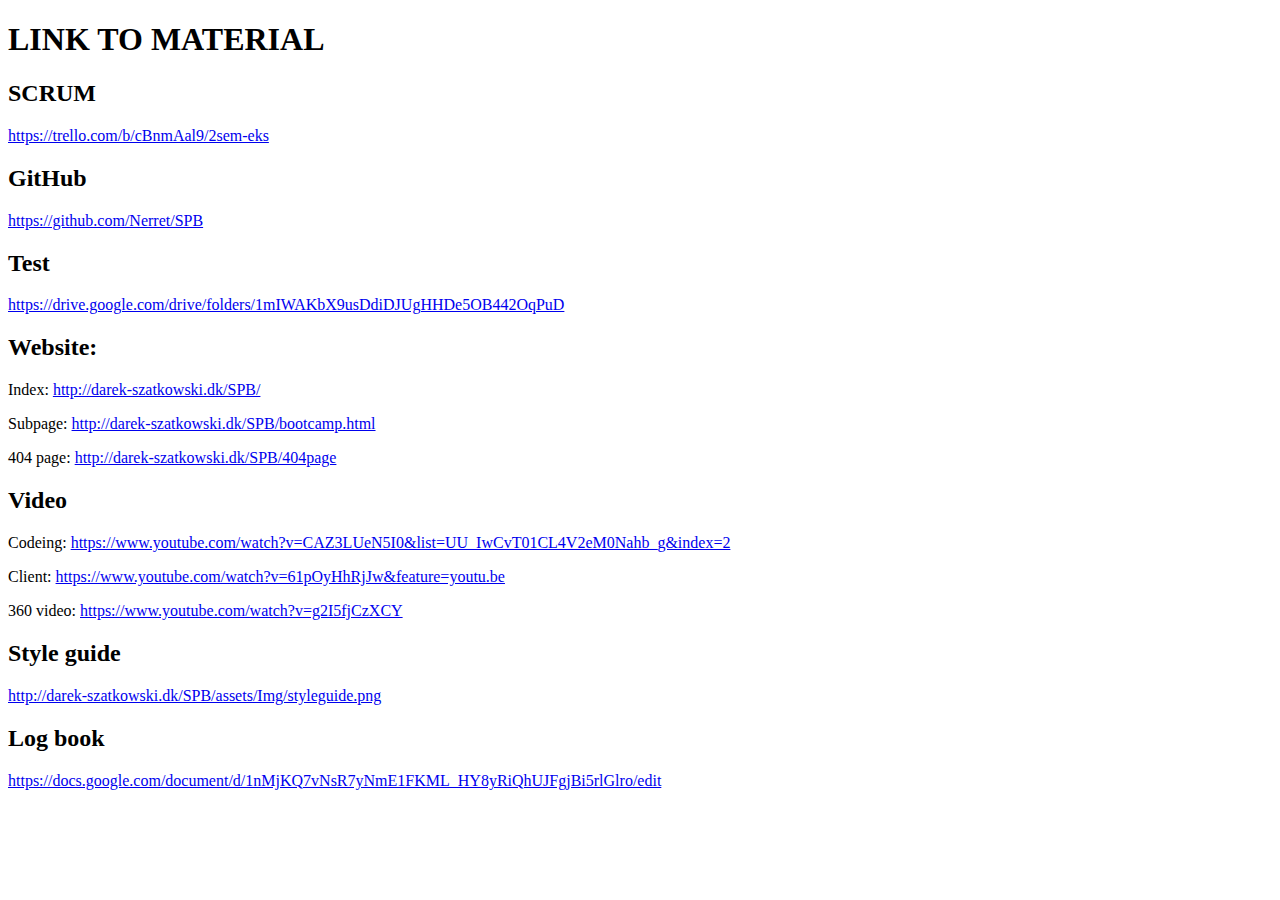
<file: SPB-links/index.html>
<!DOCTYPE HTML>
<html>
    <head>
        <meta charset="UTF-8">
        <meta name="viewport" content="width=device-width, initial-scale=1.0">
        <link href="style.css" rel="stylesheet" type="text/css"/>
        <title>SPB Links</title>
    </head>
    <body>
        <h1>LINK TO MATERIAL</h1>
        <h2>SCRUM</h2>
        <a href="https://trello.com/b/cBnmAal9/2sem-eks">https://trello.com/b/cBnmAal9/2sem-eks</a>
        
        <h2>GitHub</h2>
        <a href="https://github.com/Nerret/SPB">https://github.com/Nerret/SPB</a>
        
        <h2>Test</h2>
        <a href="https://drive.google.com/drive/folders/1mIWAKbX9usDdiDJUgHHDe5OB442OqPuD">https://drive.google.com/drive/folders/1mIWAKbX9usDdiDJUgHHDe5OB442OqPuD</a>
        
        <h2>Website:</h2>
        <p>Index:   <a href="http://darek-szatkowski.dk/SPB/">http://darek-szatkowski.dk/SPB/</a></p>
        <p>Subpage: <a href="http://darek-szatkowski.dk/SPB/bootcamp.html">http://darek-szatkowski.dk/SPB/bootcamp.html</a></p>
        <p>404 page: <a href="http://darek-szatkowski.dk/SPB/404page">http://darek-szatkowski.dk/SPB/404page</a></p>
        
        <h2>Video</h2>
        <p>Codeing:   <a href="https://www.youtube.com/watch?v=CAZ3LUeN5I0&list=UU_IwCvT01CL4V2eM0Nahb_g&index=2">https://www.youtube.com/watch?v=CAZ3LUeN5I0&list=UU_IwCvT01CL4V2eM0Nahb_g&index=2</a></p>
        <p>Client:    <a href="https://www.youtube.com/watch?v=61pOyHhRjJw&feature=youtu.be">https://www.youtube.com/watch?v=61pOyHhRjJw&feature=youtu.be</a></p>
        <p>360 video: <a href="https://www.youtube.com/watch?v=g2I5fjCzXCY">https://www.youtube.com/watch?v=g2I5fjCzXCY</a></p>
        
        <h2>Style guide</h2>
        <a href="http://darek-szatkowski.dk/SPB/assets/Img/styleguide.png">http://darek-szatkowski.dk/SPB/assets/Img/styleguide.png</a>
        
        <h2>Log book</h2>
        <a href="https://docs.google.com/document/d/1nMjKQ7vNsR7yNmE1FKML_HY8yRiQhUJFgjBi5rlGlro/edit">https://docs.google.com/document/d/1nMjKQ7vNsR7yNmE1FKML_HY8yRiQhUJFgjBi5rlGlro/edit</a>
        
    </body>
</html>
</file>
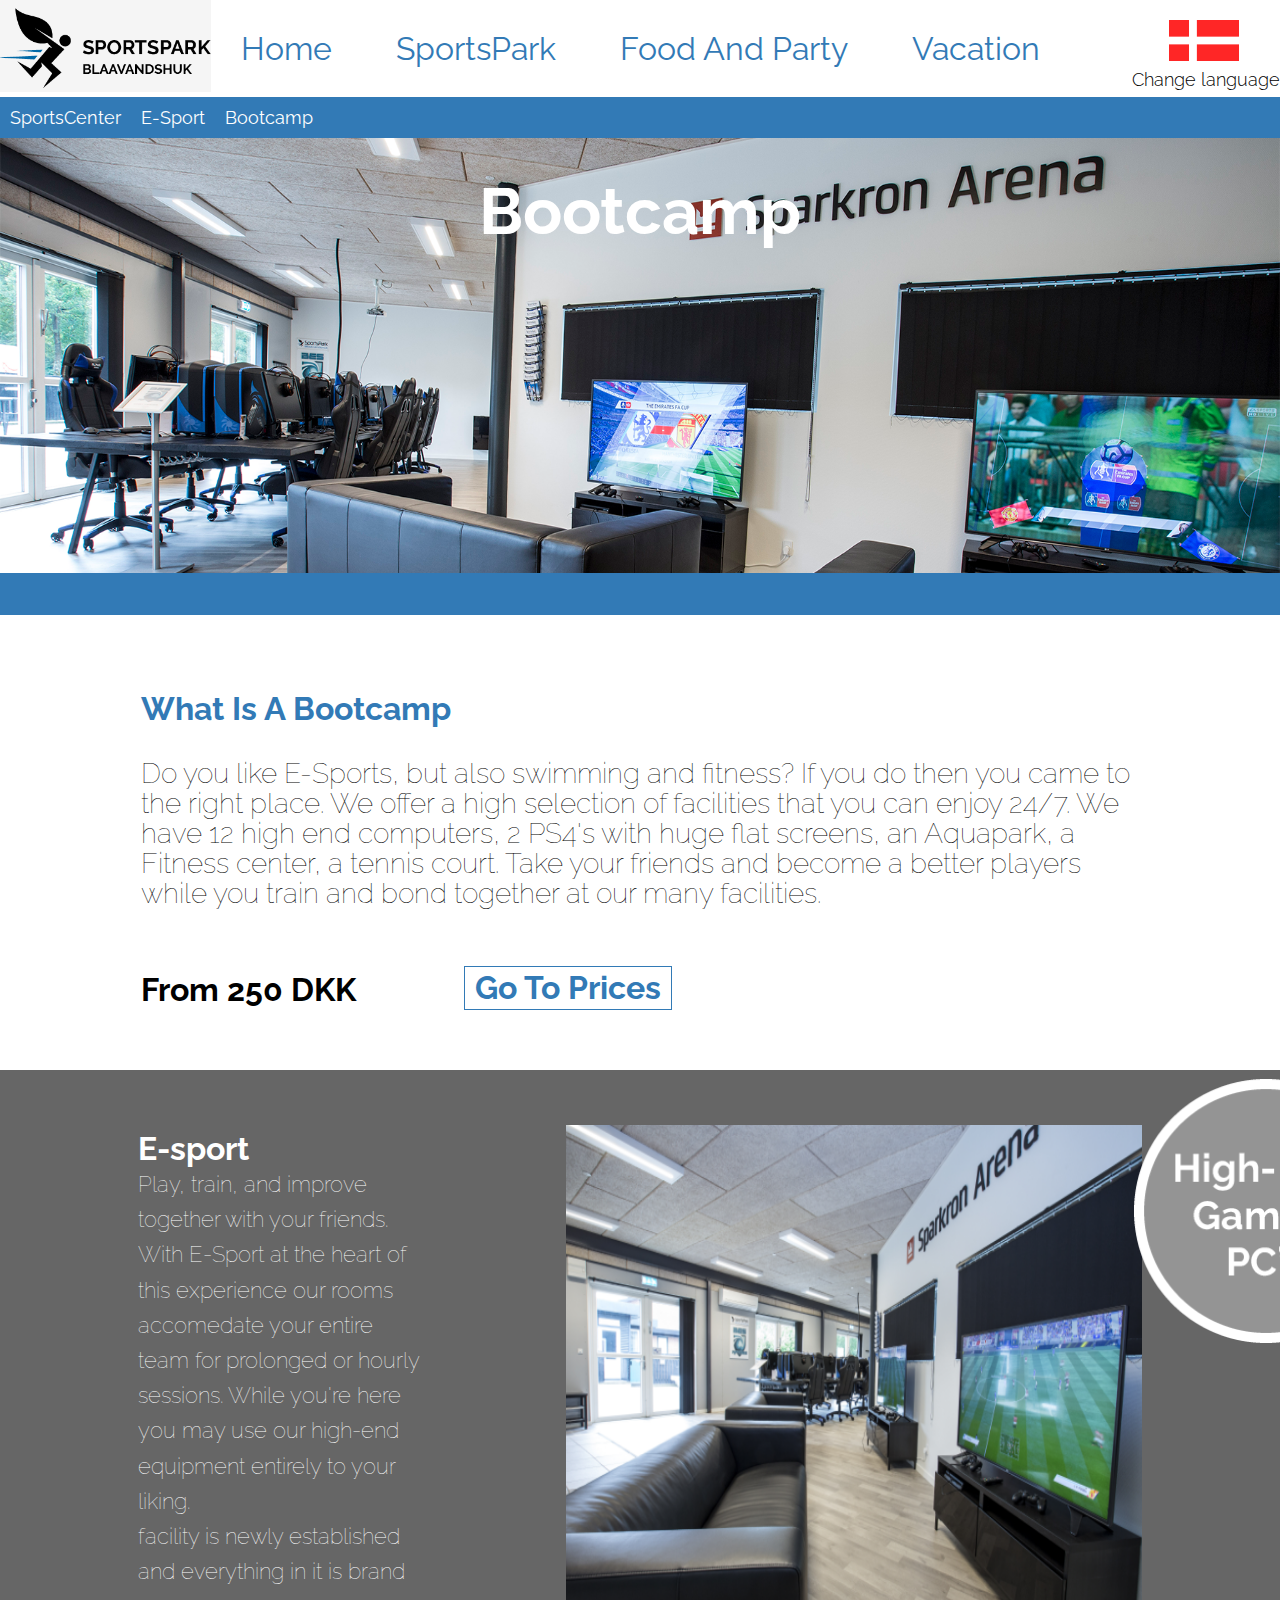
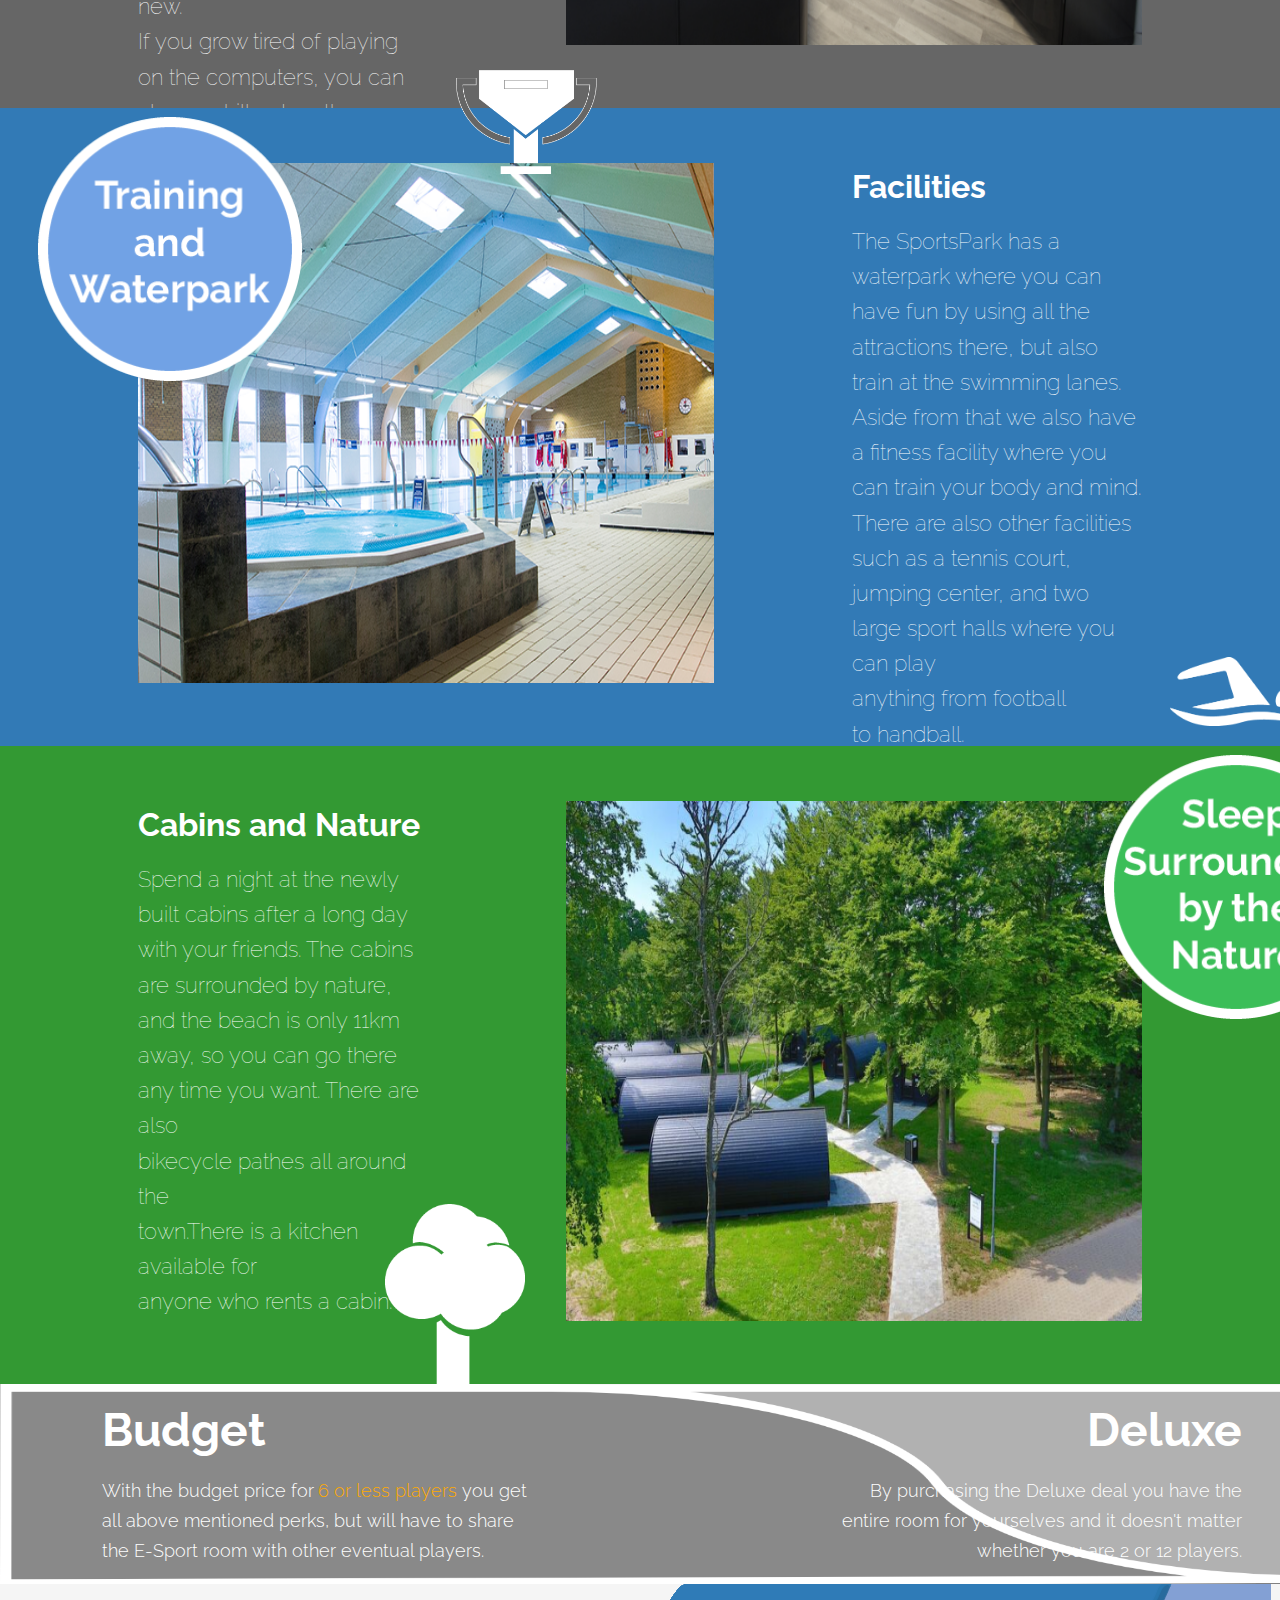
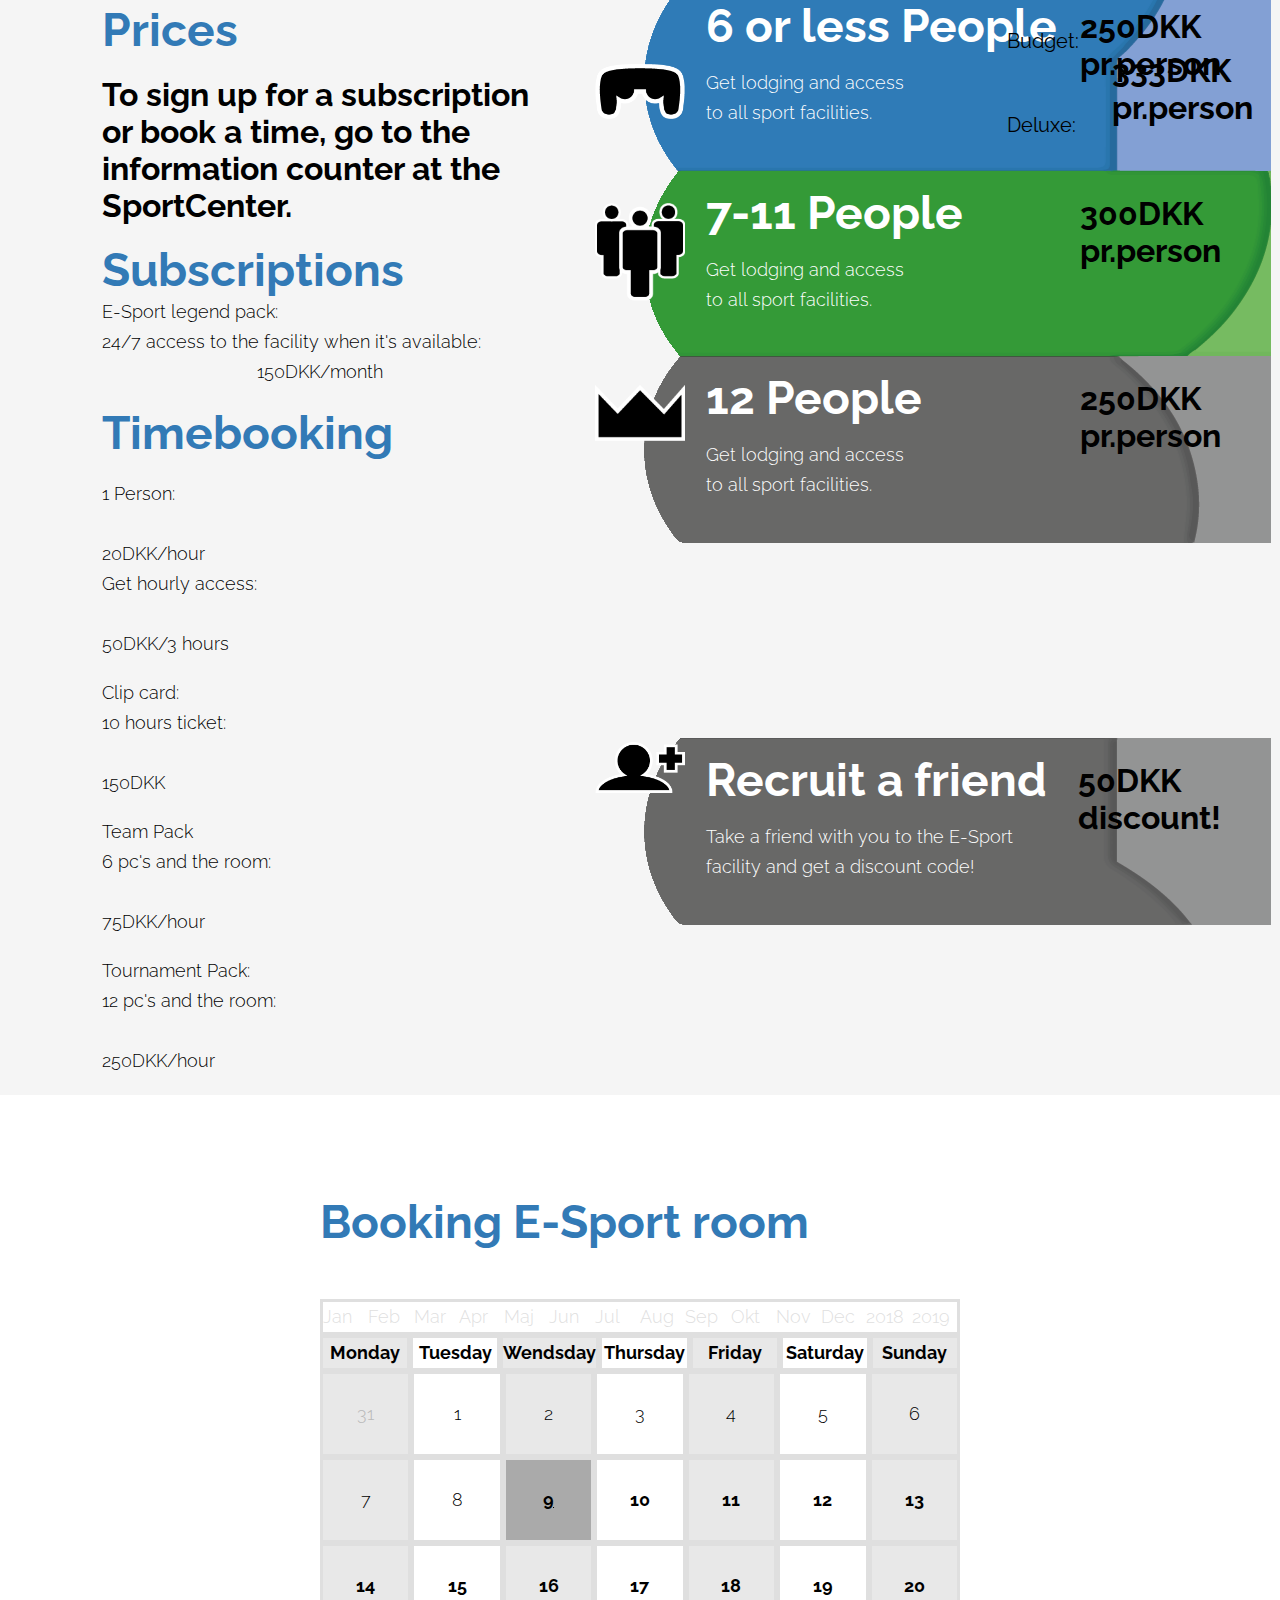
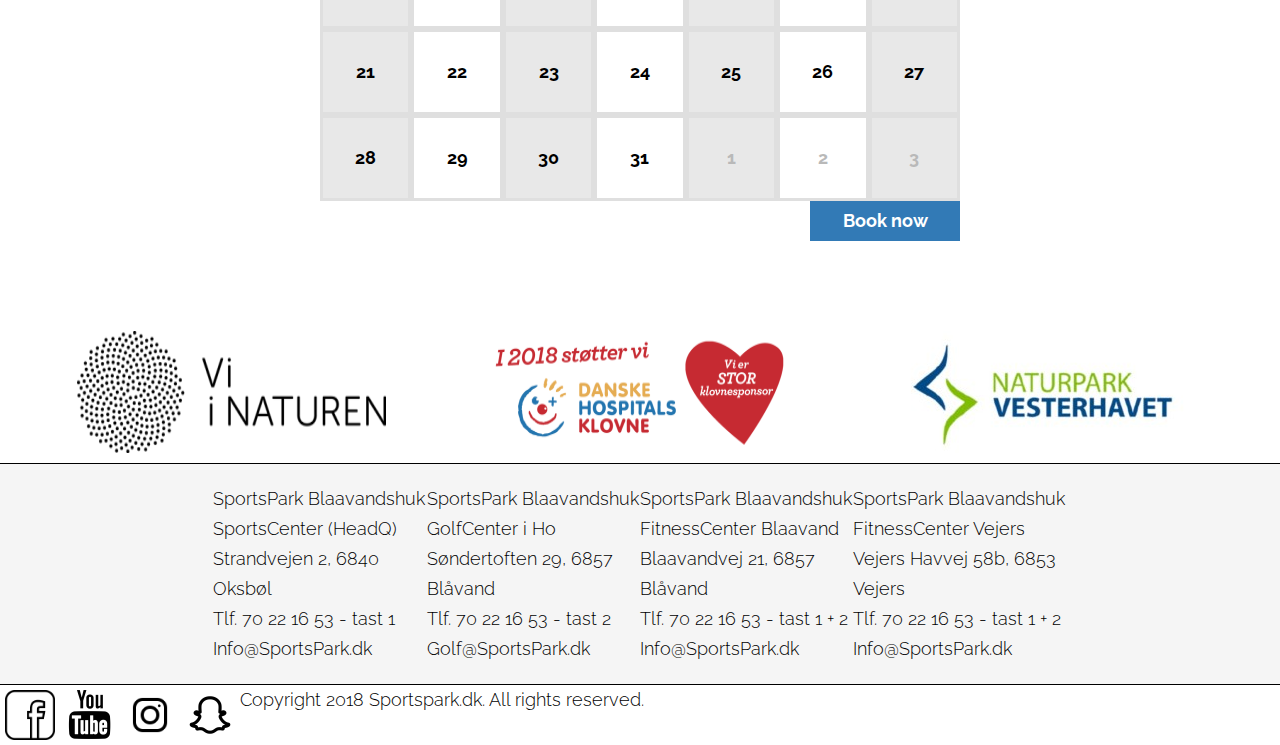
<file: bootcamp.html>
<!DOCTYPE html>
<html lang="en">
    <head>
        <meta charset="UTF-8">
        <meta name="description" content="SportsPark Blaavandshuks E-Sport facility is a place where you can play games, train and bond together with your friends. The center is equipped with brand new gear as the facility was built in the middle of 2017.">
        <meta name="viewport" content="width=device-width, initial-scale=1.0">
        <link href="assets/css/master.css" rel="stylesheet" type="text/css"/>
        <link href="assets/css/mobile.css" rel="stylesheet" type="text/css"/>
        <title>E-Sport Center Bootcamp</title>
        <link rel="icon" type="image/png" sizes="16x16" href="assets/Img/favicon.ico">
    </head>
    <body>
      <div class="latefixerdiv"></div>
      <header>
          <nav>
              <ul class="navUl">
                  <li class="navLi" id="navLogo"><img src="assets/Img/LOGO/sportspark-blaavandshuk-logo_1.png" alt="SportsPark Blaavandshuk logo"></li>
                  <li class="navLi"><a>Home</a></li>
                  <li class="dropdown navLi">
                      <a>SportsPark</a>
                      <div class="dropdown-content">
                         <a href="#">Water Park</a>
                         <a href="#">Fitness center</a>
                         <a href="#">Sports Hall</a>
                         <a href="http://darek-szatkowski.dk/SPBclone/index.html">E-Sport</a>
                      </div>
                  </li>

                  <li class="navLi"><a>Food And Party</a></li>
                  <li class="navLi"><a>Vacation</a></li>
                  <li class="navLi" id="navLanguage"><img src="assets/Img/sportspark-blaavandshuk-dansk-flag.png" alt="SportsPark blaavandshuk på dansk"><p>Change language</p></li>
              </ul>
              <div id="navburgercon">
              <img id="navburger" onclick="burgermenu()" src="assets/Img/burger.png" alt="burger icon"/>
            </div>
              <a href="index.html"><img id="mobilenavlogo" src="assets/Img/LOGO/sportspark-blaavandshuk-logo_1.png"/></a>
          </nav>
          <ul id="breadcrumbs" class="darkbluebg">
              <li class="breadcrumbLi"><a>SportsCenter</a></li>
              <li class="breadcrumbLi"><a href= "http://darek-szatkowski.dk/SPBclone/index.html">E-Sport</a></li>
              <li class="breadcrumbLi"><a>Bootcamp</a></li>
          </ul>
      </header>
      <div id="burgermenu">
        <div id="burgercon">
            <div id="burgerlist">
              <ul>
                <li><a href="#">Home</a></li>
                <li><a href="#">Sports Center</a></li>
                <li><a href="#">Food & Party</a></li>
                <li><a href="#">Vacation</a></li>
              </ul>
              <img src="assets/Img/sportspark-blaavandshuk-dansk-flag.png" alt="flag"/>
            </div>
            <div id="burgerrightside"></div>
        </div>
      </div>
        <div id="topimagecontainer">
          <h1>Bootcamp</h1>
        </div>
        <div id="topbluebar" class="darkbluebg"></div>

            <div class="bootcamp_intro">
              <h2>What Is A Bootcamp</h2>
              <p>Do you like E-Sports, but also swimming and fitness? If you do then you came to the right place. We offer a high selection of facilities that you can enjoy 24/7. We have 12 high end computers, 2 PS4's with huge flat screens, an Aquapark, a Fitness center, a tennis court. Take your friends and become a better players while you train and bond together at our many facilities. </p>
                <div class="bootcamp_intro_booking">
                  <h3>From 250 DKK</h3>
                  <div><a href="bootcamp.html#budget" title="GoToBooking" class="booking_button_bootcamp pointer">Go To Prices</a></div>
                </div>
            </div>
            <div class="tile-container">
              <div class="e-sport">
                <div class="tile_block1">
                  <h2>E-sport</h2>
                  <p>Play, train, and improve together with your friends. With E-Sport at the heart of this experience our rooms accomedate your entire team for prolonged or hourly sessions. While you're here you may use our high-end equipment entirely to your liking.<br>facility is newly established and everything in it is brand new.<br>If you grow tired of playing<br>on the computers, you can<br>always chill out on the<br>couch with the ps4.</p>
                  <div class="trophy">
                    <img class="tileimgsmall" src="assets/Img/trophy_icon.png" alt="trophy">
                  </div>
                </div>
                <div class="tile_block2">
                  <img class="tileimgbig" src="assets/Img/e-sport_pic.png" alt="E-sport Center">
                  <div class="e-sport_circle">
                    <img src="assets/Img/e-sport_circle.png" height="264" width="264" alt="e-sport_circle">
                  </div>
                </div>
              </div>
              <div class="facilities darkbluebg">
                  <div class="tile_block1">
                    <h2>Facilities</h2>
                    <br>
                    <p>The SportsPark has a waterpark where you can have fun by using all the attractions there, but also train at the swimming lanes. Aside from that we also have a fitness facility where you can train your body and mind. There are also other facilities such as a tennis court, jumping center, and two large sport halls where you can play<br> anything from football<br> to handball.</p>
                    <div class="swimmer">
                      <img class="tileimgsmall" src="assets/Img/swimming_icon.png" alt="swimmer">
                    </div>
                  </div>
                <div class="facilities_block2">
                  <img class="tileimgbig" src="assets/Img/facilities_pic.png"  alt="Auqa Land">
                  <div class="facilities_circle">
                    <img src="assets/Img/facilities_circle.png" height="264" width="264" alt="facilities_circle">
                  </div>
                </div>
              </div>
              <div class="nature">
                <div class="tile_block1">
                  <h2>Cabins and Nature</h2>
                  <br>
                  <p>Spend a night at the newly built cabins after a long day with your friends. The cabins are surrounded by nature, and the beach is only 11km away, so you can go there<br> any time you want. There are also<br> bikecycle pathes all around the<br> town.There is a kitchen available for<br>  anyone who rents a cabin.</p>
                  <div class="three">
                    <img class="tileimgsmall" src="assets/Img/three_icon.png" alt="three">
                  </div>
                </div>
                <div class="tile_block2">
                <img class="tileimgbig" src="assets/Img/nature_pic.png" alt="Cabin and Nature">
                <div class="nature_circle">
                  <img src="assets/Img/nature_circle.png" height="264" width="264" alt="nature_circle">
                </div>
                </div>
              </div>
            </div>
            <div id="budget">
                <div id="budget-prices">
                  <br><h2>Budget</h2><br><p>With the budget price for</p> <p style="color:#FFAA00;">6 or less players</p><p> you get all above mentioned perks, but will have to share the E-Sport room with other eventual players.</p><br>
                </div>
                <div id="deluxe-prices">
                  <br><h2>Deluxe</h2><br><p>By purchasing the Deluxe deal you have the entire room for yourselves and it doesn't matter whether you are 2 or 12 players.</p>
                </div>
            </div>
            <div id="pricebox">
                <div id="pricebox-prices">
                  <br>
                  <h2>Prices</h2>
                  <br>
                  <h1>To sign up for a subscription or book a time, go to the information counter at the SportCenter.</h1>
                  <br>
                  <h2>Subscriptions</h2>
                  <p>E-Sport legend pack: <br> 24/7 access to the facility when it's available: &nbsp;&nbsp;&nbsp;&nbsp;&nbsp;&nbsp;&nbsp;&nbsp;&nbsp;&nbsp;&nbsp;&nbsp;&nbsp;&nbsp;&nbsp;&nbsp;&nbsp;&nbsp;&nbsp;&nbsp;&nbsp;&nbsp;&nbsp;&nbsp;&nbsp;&nbsp;&nbsp;&nbsp;&nbsp;&nbsp; 150DKK/month</p>
                  <br>
                  <h2>Timebooking</h2>
                  <br>
                  <p>1 Person: &nbsp;&nbsp;&nbsp;&nbsp;&nbsp;&nbsp;&nbsp;&nbsp;&nbsp;&nbsp;&nbsp;&nbsp;&nbsp;&nbsp;&nbsp;&nbsp;&nbsp;&nbsp;&nbsp;&nbsp;&nbsp;&nbsp;&nbsp;&nbsp;&nbsp;&nbsp;&nbsp;&nbsp;&nbsp;&nbsp;&nbsp;&nbsp;&nbsp;&nbsp;&nbsp;&nbsp;&nbsp;&nbsp;&nbsp;&nbsp;&nbsp;&nbsp;&nbsp;&nbsp;&nbsp;&nbsp;&nbsp;&nbsp;&nbsp;&nbsp;&nbsp;&nbsp;&nbsp;&nbsp;&nbsp;&nbsp;&nbsp;&nbsp;&nbsp;&nbsp;&nbsp;&nbsp;&nbsp;&nbsp;&nbsp;&nbsp;&nbsp;&nbsp;&nbsp;&nbsp;&nbsp;&nbsp;&nbsp;&nbsp;&nbsp;&nbsp;&nbsp;&nbsp;&nbsp;&nbsp;&nbsp;&nbsp;&nbsp;&nbsp;&nbsp;&nbsp;&nbsp;&nbsp;&nbsp;&nbsp;&nbsp;&nbsp;&nbsp;&nbsp; 20DKK/hour</p>
                  <p>Get hourly access: &nbsp;&nbsp;&nbsp;&nbsp; &nbsp;&nbsp;&nbsp;&nbsp;&nbsp;&nbsp;&nbsp;&nbsp;&nbsp;&nbsp;&nbsp;&nbsp;&nbsp;&nbsp;&nbsp;&nbsp;&nbsp;&nbsp;&nbsp;&nbsp;&nbsp;&nbsp;&nbsp;&nbsp;&nbsp;&nbsp;&nbsp;&nbsp;&nbsp;&nbsp;&nbsp;&nbsp;&nbsp;&nbsp;&nbsp;&nbsp;&nbsp;&nbsp;&nbsp;&nbsp;&nbsp;&nbsp;&nbsp;&nbsp;&nbsp;&nbsp;&nbsp;&nbsp;&nbsp;&nbsp;&nbsp;&nbsp;&nbsp;&nbsp;&nbsp;&nbsp;&nbsp;&nbsp;&nbsp;&nbsp;&nbsp;&nbsp;&nbsp;&nbsp;&nbsp;&nbsp;&nbsp;&nbsp;&nbsp;&nbsp;&nbsp;&nbsp; 50DKK/3 hours</p>
                  <br>
                  <p>Clip card:</p>
                  <p>10 hours ticket: &nbsp;&nbsp;&nbsp;&nbsp;&nbsp;&nbsp;&nbsp;&nbsp;&nbsp;&nbsp;&nbsp;&nbsp;&nbsp;&nbsp;&nbsp;&nbsp;&nbsp;&nbsp;&nbsp;&nbsp;&nbsp;&nbsp;&nbsp;&nbsp;&nbsp;&nbsp;&nbsp;&nbsp;&nbsp;&nbsp;&nbsp;&nbsp;&nbsp;&nbsp;&nbsp;&nbsp;&nbsp;&nbsp;&nbsp;&nbsp;&nbsp;&nbsp;&nbsp;&nbsp;&nbsp;&nbsp;&nbsp;&nbsp;&nbsp;&nbsp;&nbsp;&nbsp;&nbsp;&nbsp;&nbsp;&nbsp;&nbsp;&nbsp;&nbsp;&nbsp;&nbsp;&nbsp;&nbsp;&nbsp;&nbsp;&nbsp;&nbsp;&nbsp;&nbsp;&nbsp;&nbsp;&nbsp;&nbsp;&nbsp;&nbsp;&nbsp;&nbsp;&nbsp;&nbsp;&nbsp;&nbsp;&nbsp;&nbsp; 150DKK</p>
                  <br>
                  <p>Team Pack</p>
                  <p>6 pc's and the room: &nbsp;&nbsp;&nbsp;&nbsp;&nbsp; &nbsp;&nbsp;&nbsp;&nbsp;&nbsp;&nbsp;&nbsp;&nbsp;&nbsp;&nbsp;&nbsp;&nbsp;&nbsp;&nbsp;&nbsp;&nbsp;&nbsp;&nbsp;&nbsp;&nbsp;&nbsp;&nbsp;&nbsp;&nbsp;&nbsp;&nbsp;&nbsp;&nbsp;&nbsp;&nbsp;&nbsp;&nbsp;&nbsp;&nbsp;&nbsp;&nbsp;&nbsp;&nbsp;&nbsp;&nbsp;&nbsp;&nbsp;&nbsp;&nbsp;&nbsp;&nbsp;&nbsp;&nbsp;&nbsp;&nbsp;&nbsp;&nbsp;&nbsp;&nbsp;&nbsp;&nbsp;&nbsp;&nbsp;&nbsp;&nbsp;&nbsp;&nbsp;&nbsp;&nbsp;&nbsp;&nbsp;&nbsp;&nbsp; 75DKK/hour</p>
                  <br>
                  <p>Tournament Pack:</p>
                  <p>12 pc's and the room: &nbsp;&nbsp;&nbsp;&nbsp; &nbsp;&nbsp;&nbsp;&nbsp;&nbsp;&nbsp;&nbsp;&nbsp;&nbsp;&nbsp;&nbsp;&nbsp;&nbsp;&nbsp;&nbsp;&nbsp;&nbsp;&nbsp;&nbsp;&nbsp;&nbsp;&nbsp;&nbsp;&nbsp;&nbsp;&nbsp;&nbsp;&nbsp;&nbsp;&nbsp;&nbsp;&nbsp;&nbsp;&nbsp;&nbsp;&nbsp;&nbsp;&nbsp;&nbsp;&nbsp;&nbsp;&nbsp;&nbsp;&nbsp;&nbsp;&nbsp;&nbsp;&nbsp;&nbsp;&nbsp;&nbsp;&nbsp;&nbsp;&nbsp;&nbsp;&nbsp;&nbsp;&nbsp;&nbsp;&nbsp;&nbsp;&nbsp;&nbsp;&nbsp;&nbsp;&nbsp;&nbsp;&nbsp; 250DKK/hour</p>
                  <br>
                </div>
                <div id="pricebox-deals">
                  <ul id="dealicons">
                    <li id="pad"><img src="assets/Img/gamepad.png" alt="pad"/></li>
                    <li id="people"><img src="assets/Img/people.png" alt="people"/></li>
                    <li id="crown"><img src="assets/Img/crown.png"
                      alt="crown"/></li>
                    <li id="lastli"><img src="assets/Img/friend.png"
                      alt="friend"/></li>
                  </ul>
                  <div onmouseover="slideout(this)" onmouseout="slidein(this)" class="pricetile blueprice">
                      <h2>6 or less People</h2>
                      <p>Get lodging and access<br>to all sport facilities.</p>
                      <ul>
                        <li>Budget:</li>
                        <li>Deluxe:</li>
                      </ul>
                      <h1>250DKK<br>pr.person</h1>
                      <h1 id="deluxh1">333DKK<br>pr.person</h1>
                    </div>
                    <div class="pricetile greenprice">
                      <h2>7-11 People</h2>
                      <p>Get lodging and access<br>to all sport facilities.</p>
                      <h1>300DKK<br>pr.person</h1>
                    </div>
                    <div class="pricetile greyprice">
                      <h2>12 People</h2>
                      <p>Get lodging and access<br>to all sport facilities.</p>
                      <h1>250DKK<br>pr.person</h1>
                    </div>
                    <div class="pricetile greybudget">
                      <h2>Recruit a friend</h2>
                      <p>Take a friend with you to the E-Sport<br>facility and get a discount code!</p>
                      <h1>50DKK<br>discount!</h1>
                    </div>
                  </div>
            </div>
            <div id="calendercontainer">
                <div id="Calendar">
                    <h2>Booking E-Sport room</h2>
                    <div id="cal-month"><p>Jan</p><p>Feb</p><p>Mar</p><p>Apr</p><p>Maj</p><p>Jun</p><p>Jul</p><p>Aug</p><p>Sep</p><p>Okt</p><p>Nov</p><p>Dec</p><p>2018</p><p>2019</p></div>
                    <div id="cal-dayname"><p class="grey">Monday</p><p class="white">Tuesday</p><p class="grey">Wendsday</p><p class="white">Thursday</p><p class="grey">Friday</p><p class="white">Saturday</p><p class="grey">Sunday</p></div>

                    <div class="cal-days"><p class="grey offmonth pastdays">31</p><p class="white pastdays">1</p><p class="grey pastdays">2</p><p class="white pastdays">3</p><p class="grey pastdays">4</p><p class="white pastdays">5</p><p class="grey pastdays">6</p></div>

                    <div class="cal-days"><p class="grey pastdays">7</p><p class="white pastdays">8</p><p class="grey currentday">9</p><p class="white">10</p><p class="grey">11</p><p class="white">12</p><p class="grey">13</p></div>

                    <div class="cal-days"><p class="grey">14</p><p class="white">15</p><p class="grey">16</p><p class="white">17</p><p class="grey">18</p><p class="white">19</p><p class="grey">20</p></div>

                    <div class="cal-days"><p class="grey">21</p><p class="white">22</p><p class="grey">23</p><p class="white">24</p><p class="grey">25</p><p class="white">26</p><p class="grey">27</p></div>

                    <div class="cal-days"><p class="grey">28</p><p class="white">29</p><p class="grey">30</p><p class="white">31</p><p class="grey offmonth">1</p><p class="white offmonth">2</p><p class="grey offmonth">3</p></div>

                    <div id="booking"><p> </p><p> </p><p> </p><p> </p><p> </p><p> </p><a id="calbook" href="https://blaavandshuk.halbooking.dk/default.asp?lokale=59"><p class="bookingbutton darkbluebg">Book now</p></a></div>
                </div>
            </div>

            <footer>
              <div class="nonmobile">
            <div id="sponsor-line">
                <img src="assets/Img/footer/Viinaturensortlogosrcsetlarge_srcset-large.png" alt="sponsor">
                <img src="assets/Img/footer/2018storKlovnesponsor80x30_srcset-large.png" alt="sponsor">
                <img src="assets/Img/footer/Naturparkvesterhavetlogo_srcset-large.jpg" alt="sponsor">
            </div>
            <div id="info-line">
                <p></p>
                <p>SportsPark Blaavandshuk<br>SportsCenter (HeadQ)<br>Strandvejen 2, 6840  Oksbøl<br>Tlf. 70 22 16 53 - tast 1<br>Info@SportsPark.dk</p>
                <p>SportsPark Blaavandshuk<br>GolfCenter i Ho<br>Søndertoften 29, 6857  Blåvand<br>Tlf. 70 22 16 53 - tast 2<br>Golf@SportsPark.dk</p>
                <p>SportsPark Blaavandshuk<br>FitnessCenter Blaavand<br>Blaavandvej 21, 6857  Blåvand<br>Tlf. 70 22 16 53 - tast 1 + 2<br>Info@SportsPark.dk</p>
                <p>SportsPark Blaavandshuk<br>FitnessCenter Vejers<br>Vejers Havvej 58b, 6853  Vejers<br>Tlf. 70 22 16 53 - tast 1 + 2<br>Info@SportsPark.dk</p>
                <p></p>
            </div>
            <div id="social-media-line">
              <img class="media-icon" src="assets/Img/facebook-icon.ico" alt="Facebook">
              <img class="media-icon" src="assets/Img/youtube-icon.png" alt="YouTube">
              <img class="media-icon" src="assets/Img/instagram-icon.png" alt="Instagram">
              <img class="media-icon" src="assets/Img/snapchat-icon.png" alt="Snapchat">
                <p>Copyright 2018 Sportspark.dk. All rights reserved.</p>
            </div>
          </div>
          <div id="mobilefooter">
            <img id="mobilefooterimg" src="assets/Img/mobilefooter.png"/>
            <ul id="mobilefooterul">
              <li class="mobilesocial"><img src="assets/Img/youtube-icon.png"/></li>
              <li class="mobilesocial"><img src="assets/Img/snapchat-icon.png"/></li>
              <li class="mobilesocial"><img src="assets/Img/instagram-icon.png"/></li>
              <li class="mobilesocial"><img src="assets/Img/facebook-icon.ico"/></li>
            </ul>
            <p id="mobilefootertxt">Copyright 2018 Sportspark.dk. All rights reserved.</p>
          </div>
        </footer>
            <script src="assets/js/main.js"></script>
    </body>
</html>
</file>
<file: SPB-links/style.css>
@import url('https://fonts.googleapis.com/css?family=Raleway:300,400,700');

h2 {
    font-weight: 700;
}
</file>
<file: assets/css/mobile.css>
@media (min-width: 320px) and (max-width: 480px) {
    *{

    }
    header{
      position: fixed;
      -webkit-box-shadow: 0px 1px 2px 0px rgba(0,0,0,0.75);
      -moz-box-shadow: 0px 1px 2px 0px rgba(0,0,0,0.75);
      box-shadow: 0px 1px 2px 0px rgba(0,0,0,0.75);
      height: 35px;
      background-color: white;
      width: 100vw;
      z-index: 700;
    }

    #fakeheader{
      position: fixed;
      background-color: white;
      width: 100vw;
      height: 35px;
    }

    header nav{
      overflow: hidden;
      height: 30px;
    }
    .navLi{
      display: none;
    }

    #navburger{
      position: absolute;
      top:7px;
      left: 10px
    }


    #navburger{
      display: initial!important;
      width: 30px!important;
      height: 20px!important;
    }

    #navburgercon{
      height: 35px;
      width: 45px;
    }

    #burgercon{
      display: none;
      width: 100%;
      max-height: 100vh;
      min-height: 100vh;
      position: fixed;
      z-index: 100;

    }

    #navburgercon img{
      width: 30px!important;
      height: 20px!important;
    }

    #burgermenu{
      width: 100vw;
    }

    #burgerlist{
      float: left;
      background-color: #949494;
      width: 70%;
      height: 100vh;
    }

    #burgerrightside{
      float: right;
      width: 30%;
      height: 100vh;
      background-color: black;
      opacity: 0.4;
    }

    #burgerlist ul{
      list-style-type: none;
      margin-top: 30px;
    }

    #burgerlist li{
      margin: 40px;
      color: white;
      font-size: 26px;
      border-bottom: solid lightgray 1px;
      text-align: center;
    }


    #burgerlist li:last-child{
      border: none;
    }

    #burgerlist img{
      position: absolute;
      bottom: 10%;
      left: 12%;
      width: 70px;
      height: auto;
    }

    #breadcrumbs, #slider, .slide-dots{
      display: none;
    }

    #topbar{
      padding-left: 0;
      padding-right: 0;
      width: 100%;
      background-image: url("../Img/welcomebgmobile.png");
      background-size: cover;
    }

    #topbar img{
      width: 50px!important;
      margin-left: 85vw;
    }

    #topbar h1{
      font-size: 15px;
      text-align: center;
    }

    #lefttopicon{
      width: 200px;
      height: auto;
      margin-left: 24%;
      margin-top: -10px;
      padding-bottom: 50px;
    }

    #topbar p{
      font-size: 12px!important;
      line-height: 15px;
      width: 77vw;
    }

    .pricecirleimgsmall{
      width: 50px;
    }

    #midh1, .pricecirle, #riptidesbutton, #specsright img, #lefttoptile button, #righttoptile h2, #teamp, #righttopicon, #middlecontainer, #specs, .nonmobile, #subscribe-button, .video-box, #schoolbutton, #videorightcircle, #videoleftcircle, #schoolcircle{
      display: none!important;
    }

    #navburger, .pricecirleimgsmall, #smallbookbubble, #lefttoptile br, #riptile, #mobileinfo, #mobilefooter, #mobilenavlogo, #smallsendbubble, #smallcontactbubble, #schoolmobilea, #burgermenu{
      display: initial!important;
    }

    #navUl{
      display: none;
    }

    #lefttoptile, #righttoptile{
      width: 100%;
      height: 200px;
      background-image: none;
      margin: 0;
    }
    #righttoptile{
      background-color: #81A2E3;
    }

    #righttoptiletext{
      font-size: 12px!important;
      width: 90%!important;
      padding-left: 4%;
      padding-right: 4%;
      margin-top: -80px!important;
      max-height: 200px!important;
      margin-left: 0!important;
      line-height: 17px;
    }

    #specsright{
      background-image: none;
    }

    #lefttoptile{
      margin-top: 0px;
      background-color: #327AB6;
    }

    #lefttoppcon{
      margin-top: 50px;
    }

    #lefttoptile p{
      width: 90%!important;
      padding-left: 4%;
      padding-right: 4%;
      font-size: 12px!important;
      position: initial!important;
      line-height: 18px;
    }

    #smallbookbubble{
      width: 60px!important;
      height: auto;
      right: 10px;
      position: absolute;
      top: 317px;
      z-index: 5;
    }

    #riptile{
      margin-left: 24%;
      width: 40%;
      height: auto;
      margin-top: 10px;
      margin-bottom: 90px;
    }

    .more{
      width: 60px!important;
      height: auto;
      right: 10px;
      position: absolute;
      top: 527px;
    }

    .thirtythree{
      width: 100%;
      font-size: 15px;
      height: 150px!important;
    }

    .thirtythree img{
      width: 30%;
      height: auto;
      margin: 0;
      padding: 0;
    }

    .numbertwo p{
      float: right;
    }

    #mobileinfo img{
      width: 100%;
      height: 500px;
    }

    #bottomcontainer{
      margin-top: -10px;
    }

    .school-img{
      float: left;
    }

    .school-img img{
      width: 145px;
      height: auto;
      max-width: 159%;
      margin-top: 3px;
    }

    #bottomcontainer p{
      margin-top: 40px;
      width: 115%;
      line-height: 15px;
    }

    #subscribe-button, #email-input{
      float: left;
    }

    #email-input{
      width: 80%;
      margin-left: 4%;
      height: 30px;
    }

    .newsletter-header{
      padding-left: 4%;
      margin-top: 20px;
    }

    #mailcontainer{
      height: 200px;
      background: url("../Img/mobilenewsbg.png");
      background-size: cover;
    }

    #smallsendbubble{
      width: 60px!important;
      height: auto;
      right: 10px;
      position: absolute;
      top: 1460px;
      z-index: 5;
    }

    #bootcamp_intro h2{
      margin-top: 40px!important;
    }

    #smallcontactbubble{
      width: 60px!important;
      height: auto;
      right: 10px;
      position: absolute;
      top: 1268px;
      z-index: 5;
    }

    #bottomcontainer a{
      padding: 0;
      background-color: none;
    }

    #bottomcontainer p{
      margin-top: 25px;
      width: 109%;
    }

    .school{
      margin: 4%;
    }

    #mobilefooter{
      width: 100%;
      height: 150px;
    }

    #mobilefooterimg{
      width: 100%;
      margin-top: 20px;
    }

    #mobilefootertxt{
      margin: 22px;
      text-align: center;
      font-size: 25px;
    }

    #mobilefooterul{
      text-decoration: none;
      list-style-type: none;
    }

    .mobilesocial{
      width: 17%;
      float: left;
      margin-left: 4%;
      margin-right: 4%;
    }

    .mobilesocial img{
      height: 50px;
      width: auto;
    }

    #mobilenavlogo{
      position: absolute;
      top: 4px;
      left: 33%;
      width: 75px;
      height: auto;
    }








































    /*Bootcamp*/
    h1 {
        font-size: 14px;
    }
    p, h2 {
        font-size: 14px!important;
    }
    #topimagecontainer {
        width: 100%;
        height: auto;
    }
    .facilities_circle, .e-sport_circle, .nature_circle, .tileimgsmall, #calendercontainer, #breadcrumbs, .tileimgsmall, #pricebox-prices, #topimagecontainer, #topbluebar, .tile_block1 p br, .bootcamp_intro_booking h3, .bootcamp_intro_booking a, #budget  {
        display: none;
    }



    .e-sport, .nature, .facilities {
        display: flex;
        flex-flow: column-reverse;
    }

    #pricebox{
      margin-left: 3.5%;
    }

    .tile_block1 {
        flex: 1
    }
    .tile_block2 {
        margin: 0;
        flex: 1;
    }
    .tile_block2, .facilities_block2 {
        padding-bottom: 20px;
    }

    .tileimgbig {
        width: 92%;
        height: auto;
        margin: auto;
        text-align: center;
        display: block;
    }

    .facilities_block2 {
    margin-left: 0;
    margin-top: 0;
}


    header nav{
        overflow: hidden;
        height: 55px;
    }

    #deluxh1 {
        margin-top: -1127px!important;
        left: 53.9%;
    }

    html, body {
    max-width: 100%;
    overflow-x: hidden;
}

    .pricetile ul {
    list-style-type: none;
    position: absolute;
    left: 39%;
    margin-top: -15px;
    font-size: 20px;
    }

    .pricetile {
        width: auto;
        height: 150px;
    }

    .pricebox-prices p {
    width: 50px;
    }

    #dealicons li img {
        width: 50%;
        margin-top: 70px;
    }
    #dealicons li {
        margin: 0;
    }
    #dealicons {
        left: 1.5%;
    }
    #lastli {
        margin-top: 213px!important;
    }

    .bootcamp_intro p, .bootcamp_intro h2, .tile_block1 {
    margin: 0;
    padding-left: 4%;
    padding-right: 4%;
    }

    .tile-container > div {
    height: 500px;
    padding-top: 20px;
    padding-bottom: 20px;
    /* margin: 20px; */
    }

    .topbarbigcircle{
      display: none;
    }

    .pricetile h2, .pricetile p {
    float: left;
    width: 80%;
    margin-left: 19%;
    margin-top: 48px;
    color: white;
}
    .pricetile ul {
    list-style-type: none;
    position: absolute;
    left: 62%;
    margin-top: -35px;
    font-size: 14px;
}
    .pricetile ul li {
    margin: 55px;
        margin-right: 0;
}
    .pricetile h1 {
    float: right;
    margin-top: -92px;
    margin-right: 8%;
}
    .pricetile {
    background-size: cover;
    background-repeat: no-repeat;
    }
    #deluxh1 {
    margin-top: -1124px;
    left: 78.9%;
}
    .greybudget {
    margin-top: 90px;
}
    #lastli {
    margin-top: 113px!important;
}
    .pricetile p {
    margin-top: 6px;
}

    #sponsor-line {
        display: flex;
        flex-flow: wrap;
    }
    #sponsor-line img {
        flex: 1;
    }
    .bootcamp_intro {
        height: 340px;
    }
}

@media screen and (max-width: 343px){
    #deluxh1{
      margin-top: -1098px!important;
    }
}

@media screen and (min-width: 385px){
    #smallsendbubble{
      top: 1460px!important;
    }
    #smallcontactbubble{
      top: 1268px!important;
    }
}
</file>
<file: assets/css/master.css>
/*font import, Raleway, light, regular, bold*/
@import url('https://fonts.googleapis.com/css?family=Raleway:300,400,700');

/*soft reset and font*/
*{
    margin: 0;
    padding: 0;
    font-family: 'Raleway', sans-serif;
}


/*fonts*/

h1, h2, h3, h4{
    font-weight: 700;
}

h2 {
    font-size: 46px;
}

p{
    font-weight: 300;
    line-height: 30px;
    font-size: 18px;
}

a{
    color: inherit;
    text-decoration: none;
    font-weight: 400;
}


/* Defaults */

.darkbluebg{
  background-color: #327AB6;
}

.pointer{
  cursor: pointer;
}

/*Navigation*/
.navUl {
    display: flex;
    flex-wrap: wrap;
    justify-content: center;
    list-style: none;
    margin: 0;
    padding: 0;
}
.navLi {
    cursor: pointer;
}
.navLi a {
    color: #327AB6;
    padding: 30px 32px;
    display: inline-block;
    font-size: 32px;
}
.navLi:hover {
    background-color: #F5F5F5;
}

#navLogo{
  position: absolute;
  left: 0;
}

#navLogo img {
    height: 80px;
    width: auto;
    margin-top: 8px;
}

#navLanguage{
  position: absolute;
  right: 0;
}

#navLanguage img{
    height: auto;
    width: 70px;
    margin: 20px 25% 0 25%;
}
#navLanguage p {
    text-align: center;
}

/*dropdown*/
li .dropdown {
    display: inline-block;
}

.dropdown-content {
    display: none;
    position: absolute;
    background-color: #fff;
    min-width: 160px;
    box-shadow: 0px 8px 16px 0px rgba(0,0,0,0.2);
    z-index: 5;
}

.dropdown-content a {
    color: #327AB6;
    padding: 12px 25px 12px 30px;
    text-decoration: none;
    display: block;
    text-align: left;
    font-size: 26px;
}

.dropdown-content a:hover {
    background-color: #f5f5f5;
}

.dropdown:hover .dropdown-content {
    display: block;
}

.pricecirleimg {
    border-radius: 300px;
    width: 100%;
    height: 100%;
}

.pricecirle {
    height: 0
}

/*BreadCrumbs*/
#breadcrumbs {
    display: flex;
    flex-wrap: wrap;
    list-style-type: none;
}

.breadcrumbLi a {
    color: #fff;
    padding: 10px;
    display: inline-block;
    text-align: left;
    font-size: 18px;
    cursor: pointer;
}


/*Slider*/

#slides{
  position: relative;
  height: 628px;
  list-style-type: none;
  padding: 0;
  margin: 0;
}

.sliderli{
  position: absolute;
  width: 100%;
  height: 100%;
  z-index: 1;
  left: 0px;
  top: 0px;
  opacity: 0;
  -webkit-transition: opacity 1s;
  -o-transition: opacity 1s;
  -moz-transition: opacity 1s;
  transition: opacity 1s;
}

.visable{
  opacity: 1;
  z-index: 2;
}

  .sliderimage{
    min-height: 628px;
    width: 100%;
    overflow: hidden;
  }

#slide-dots li{
    display: inline-block;
    margin: 20px;
    width: 30px;
    height: 30px;
    background-color: white;
    cursor: pointer;
    border-radius: 999px;
    margin-left: 2%;
    max-width: 60%;
}

#slide-dots li:first-child{
  margin-left: 33.2%;
}

/*Welcome*/

#topbar h1{
  color: #327AB6;
  padding-top: 20px;
  margin-left: 3%;
}

#topbar p{
  width: 62vw;
  font-size: 32px;
  line-height: 40px;
  margin-left: 3%;
  margin-top: 30px;
}

#topbar img{
  margin-left: 65vw;
  margin-top: -302px;
  width: 429px;
  z-index: 50;
  position: relative;
}

#topbar{
  border-bottom: solid #327AB6 17px;
  max-height: 270px;
  padding-left: 7%;
  padding-right: 8%;
}

/*index main section*/

#righttoptile{
  background-image: url("../Img/riptidebackground.png");
  height: 720px;
  background-repeat: no-repeat;
  margin-left: 27.5%;
  color: white;
  overflow: auto;
}

#righttoptile h2, #righttoptile p{
  margin-left: 25vw;
}

#righttoptile h2{
  margin-top: 115px;
}

#righttoptile p{
  margin-top: 24px;
  font-size: 1.6vw;
  width: 55%;
}

#righttopicon{
   width: 140px;
   margin-left: 75%;
   margin-top: -150px;
}

#lefttoptile p{
  margin-top: -130px;
}
#lefttoptile button{
  margin-top: -120px;
}

#riptidesbutton{
  color: white;
  width: 300px;
  height: 55px;
  margin-left: 63%;
  margin-top: 98px;
  font-size: 25px;
  border: none;
}

#righttoptiletext{
  width: 800px;
}

#lefttoptile{
  color: white;
}

#lefttopicon{
  width: 630px;
  position: absolute;
  margin-top: 54px;
  margin-left: 150px;
}

#lefttoptile p, #lefttoptile button{
  position: absolute;
}

#lefttoptile p{
  width: 800px;
  font-size: 1.6vw;
  top: 1520px;
  left: 7.7%;
  width: 38%;
}

#lefttoptile button{
  background-color: #81A2E3;
  color: white;
  width: 300px;
  height: 55px;
  left: 7.7%;
  top: 1735px;
  font-size: 25px;
  border: none;
}

#middlecontainer{
  padding-top: 100px;
  display: flex;
  height: 670px;
  border-bottom: solid white 17px;
}

#midh1{
text-align: center;
color: white;
padding-top: 30px;
}

#middlecontainer p{
  text-align: center;
  margin-left: 25%;
  width: 270px;
  color: white;
  padding-bottom: 50px;
}

.thirtythree{
  width: 33%;
}

.thirtythree img{
  margin-left: 25%;
  width: 300px;
}

/*School*/
.school-gallary {
}
.school-img {
}
.school-img img {
    max-width: 46%;
    margin: 2%;
}

#schoolcircle{
  position: absolute;
  width: 18vw;
  left: 0;
  top: 3193px;
}

#bottomcontainer {
    background-color: #339933;
    display: flex;
}
.school {
    flex: 1;
    margin: 8%;
    color: #fff;
}
#bottomcontainer p {
    margin-top: 40px;
    margin-bottom: 25px;
}
#bottomcontainer a {
    background-color: #75BE5F;
    border: none;
    color: #fff;
    padding: 15px 50px;
    text-align: center;
    text-decoration: none;
    display: inline-block;
    font-size: 16px;
}

/* Specs */

#specs{
  height: 600px;
  background-color: #81A2E3;
  display: flex;
  justify-content: space-between;
  border-bottom: solid white 15px;
}

#specsleft{
  width: 29%;
}

#specsleft img{
  width: 14vw;
  position: absolute;
  top: 2812px;
  left: 28%;
}

#specsright img{
  width: 27vw;
  margin-top: -50px;
  float: right;
}

#specsright{
  background-image: url("../Img/specsdeviderimg.png");
  height: 600px;
  background-repeat: no-repeat;
  width: 80%;
}

#specsleftul{
 list-style-type: none;
 margin-left: 10%;
 margin-top: 50px;
}

#specsleft h2{
  color: white;
  margin-left: 10%;
  margin-top: 30px;
}

#specsleftul li{
  text-decoration: underline;
  font-size: 18px;
  color: white;
  margin-top:40px;
}

#specsright h2{
  margin-left: 35%;
  margin-top: 30px;
  color: white;
}

#specsright ul{
  list-style-type: none;
  margin-left: 35%;
  margin-top: 30px;
}

#specsright li{
  margin-top: 30px;
  font-size: 25px;
  color: white;
}

/*360 Video*/
#videocontainer {
  background-color: #666666;
  display: flex;
}

.video-box {
    flex: 1;
}
/*Video*/
.video {
  height: 70%;
  margin-bottom: 24.4%;
  margin-left: 25%;
  margin-top: 5.6%;
  width: 50%;
}


/* these lie */

#videorightcircle{
 width: auto;
 height: 390px;
 position: absolute;
 left: 0;
 top: 4022px;

}

#videoleftcircle{
  position: absolute;
  right: 0;
  width: auto;
  height: 390px;
  top: 4292px;
}

/*Newsletter*/
#mailcontainer {
  display: flex;
  background: url("../Img/newsletter-background.png");
  height: 340px;
}
.mail-box {
  flex: 1;
}
.mail-box-background {
  width: 100%
}

.newsletter-header {
  color: #ffffff;
  padding-left: 8%;
  margin-top: 50px;
}

#email-input {
  border-style: none;
  padding-left: 1%;
  margin-left: 8%;
  margin-top: 5%;
  width: 35%;
  height: 50px;
}

#subscribe-button {
  border-style: none;
  margin-left: 2.7%;
  margin-top: 5%;
  width: 5%;
  height: 50px;
  color: #000000;
  background-color: #ffffff;
}

/* bootcamp image top section */

#topimagecontainer{
  height: 400px;
  background-image: url("../Img/bootcamp-banner.png");
  background-repeat: no-repeat;
  background-size: 100% 100%;
  padding-top: 35px;
}

#topimagecontainer h1{
  text-align: center;
  color: white;
  font-size: 65px;
}

#topbluebar{
  height: 42px;
}

/*Bootcamp intro*/
.bootcamp_intro_booking {
  display: flex;
  justify-content: flex-start;
  background-color: white;
}

.bootcamp_intro > h2 {
  background: white;
  color: #327AB6;
  font-weight: bold;
  font-size: 32px;
  line-height: 100px;
  margin-top: 44px;
  margin-bottom: 0;
  padding-left: 141px;
}
.bootcamp_intro > p {
  background: white;
  color: black;
  font-size: 28px;
  font-weight: 100;
  margin-top: 0px;
  margin-bottom: 0;
  padding-left: 141px;
  padding-right: 141px;
}
.bootcamp_intro_booking > h3 {
  background: white;
  color: black;
  font-size: 32px;
  font-weight: bold;
  line-height: 161px;
  margin-top: 0px;
  margin-bottom: 0;
  padding-left: 141px;
}
/*Booking button top*/
.booking_button_bootcamp {
  background: #ffffff;
	border: 1px solid #327AB6;
  color: #327AB6;
  cursor: pointer;
  display: inline-block;
	font-family: 'Raleway', sans-serif;
	font-weight: bold;
  font-size: 32px;
	line-height: 1;
  margin-top: 57px;
  margin-left: 108px;
	padding: 5px 10px;
	text-align: center;
}
.booking_button_bootcamp:hover {
  background-color: #327AB6;
	color: white;
}

/*Bootcamp information tiles*/
.tile-container {
  display: flex;
  flex-direction: column;
  flex-wrap: nowrap;
}
.tile-container > div {
  height: 638px;
}
/*Tile colors*/
.e-sport {
  background-color: #666666;
}
.facilities {
  flex-direction: row-reverse;
}
.nature {
  background-color: #339933;
}

/*Tile text*/
.tile_block1 {
 margin-left: 138px;
 margin-right: 138px;
 margin-top: 60px;
}
.tile_block1 > h2 {
  color: white;
  font-size: 32px;
  font-weight: bold;
  margin-top: 0px;
}
.tile_block1 > p {
  color: white;
  line-height: 1.6;
  font-size: 22px;
  font-weight: 100;
}

/*Tile picture*/
.tile_block2 {
  margin-right: 138px;
  margin-top: 100px;
  padding-bottom: 0px;
}

.tileimgbig{
   width: 45vw;
   height: 520px;
   margin-top: -45px;
}

.tileimgsmall{
   margin-top: 25px;
   width: 11vw;
}

.facilities_block2 {
  margin-left: 138px;
  margin-top: 100px;
  padding-bottom: 0px;
}
/*E-sport tile*/
.e-sport  {
  display: flex;
  justify-content: space-between;
}
.trophy {
  margin-left: 318px;
  margin-top: -120px;
  position: absolute;
}
.e-sport_circle {
  margin-left: 520px;
  margin-top: -570px;
  position: absolute;
}

.nature_circle img, .e-sport_circle img{
  margin-left: 44%;
}

/*Facilities tile*/
.facilities {
  display: flex;
  justify-content: space-between;
}
.swimmer {
  margin-left: 318px;
  margin-top: -120px;
  position: absolute;
}
.facilities_circle {
  margin-left: -100px;
  margin-top: -570px;
  position: absolute;
}

/*Cabins and Nature tile*/
.nature {
  overflow: hidden;
  display: flex;
  justify-content: space-between;
}
.three {
  margin-left: 85%;
  margin-top: -140px;
}
.nature_circle {
  margin-left: 520px;
  margin-top: -570px;
  position: absolute;
}

/*Budget*/

#budget {
  background-color: #666666; /*remove this later*/
    display: flex;
    width: 100%;
    height: 200px;
    background-image: url("../Img/budget-background.png");
    background-repeat: no-repeat;
    background-size: 1905px 200px;
}

.budget-background {
  width: 100%;
}
#budget-prices {
  margin-left: 8%;
  width: 34%;
}

#budget-prices h2 {
  color: white;
}

#budget-prices p {
  display: inline;
  color: white;
}

#deluxe-prices {
  margin-left: 22%;
  text-align: right;
  width: 33%;
}

#deluxe-prices h2 {
  color: white;
}

#deluxe-prices p {
  color: white;
}

/*Prices*/

#pricebox {
  background-color: #F5F5F5; /*remove this later*/
    display: flex;
    width: 100%;
}

#pricebox-prices {
  margin-left: 8%;
  width: 34%;
}

#pricebox-prices h2 {
  color: #327AB6;
}

#pricebox-deals{
}

#deluxh1{
  margin-top: 20px;
  position: absolute;
  left: 87.4%;
  top: 3198px;
}

.pricetile ul li{
  margin: 60px;
}

.blueprice{
  background-image: url("../Img/blueprice.png");
  background-repeat: no-repeat;
}

.greenprice{
  background-image: url("../Img/greenprice.png");
  background-repeat: no-repeat;
}

.greyprice{
  background-image: url("../Img/greyprice.png");
  background-repeat: no-repeat;
  margin-top: -2px;
}

.greybudget{
  margin-top: 50px;
  background-image: url("../Img/greybudget.png");
  background-repeat: no-repeat;
}

.pricetile ul{
  list-style-type: none;
  position: absolute;
  left: 74%;
  margin-top: -15px;
  font-size: 20px;
}

.pricetile{
  height: 187px;
  width: 49vw;
  margin-left: 16.906%;
}


.pricetile h2, .pricetile p{
  float: left;
  width: 80%;
  margin-left: 10%;
  margin-top: 15px;
  color: white;
}

.pricetile h1{
  float: right;
  margin-top: -120px;
  margin-right: 8%;
}

#dealicons{
  position: absolute;
  list-style-type: none;
  left: 46.5%;
}

#dealicons img{
  width: 7vw;
}

#dealicons li{
  margin-top: 60px;
}

#dealicons #lastli{
  margin-top: 160px;
}

/*Calendar*/
#calendercontainer {
    margin-bottom: 80px;
}
#Calendar {
    margin: 0 25% 0 25%;
}
#Calendar h2 {
    margin: 100px 0 50px 0;
    color: #327AB6;
}
#cal-month p {
    flex: 1;
}
#cal-month {
    border: solid;
    color: #DFDFDF;
}
.cal-days, #cal-month, #cal-dayname, #booking{
    display: flex;
    flex-direction: row;
}
#cal-dayname p {
    flex: 1;
}

#calbook p{
  width: 150px;
}

.cal-days p {
    flex: 1;
    line-height: 80px;
}
.grey, .white {
    border: solid;
    border-color: #DFDFDF;
    text-align: center;
    vertical-align: middle;
    font-weight: 700;
}
.grey {
    background-color: #E8E8E8;
}
.white {
    background-color: #fff;
}
.offmonth {
    color: #B9B9B9;
}
.pastdays {
    font-weight: 300;
}
.currentday {
    background-color: #AAAAAA;
    font-weight: 700;
    text-decoration: underline;
}
#booking p{
    flex: 1;
}
.bookingbutton {
    color: #fff;
    text-align: center;
    display: inline-block;
    line-height: 40px;
    font-weight: 700;
}

/*Footer*/

.media-icon {
  height: 50px;
  width: auto;
  margin: 5px;
}

#sponsor-line, #info-line, #social-media-line {
    display: flex;
    flex-wrap: wrap;
}

#sponsor-line {
    justify-content: center;
}
#sponsor-line img {
    margin: 10px 50px;
}

#info-line {
    background-color: #F5F5F5;
    border-bottom: solid;
    border-top: solid;
    border-width: 1px;
}
#info-line p{
    flex: 1;
    margin: 20px 0 20px 0;
}

/* media queries */

@media  screen and (max-width: 1600px) {
    #righttoptile p, #lefttoptile p{
      font-size: 15px;
      width: 30%;
    }
    #righttoptile h2{
      margin-left: 40%;
    }
    #righttopicon{
      margin-top:-70px;
      margin-left: 70%;
    }
    #lefttoptile button{
      margin-top: -64px;
      cursor: pointer;
    }
    #teamp{
      position: absolute;
      right: 13.4%;
    }
    #lefttopicon{
      width: 530px;
      position: absolute;
      margin-top: 54px;
      margin-left: 120px;
    }
    #righttoptile p{
      margin-left: 50%;
    }
    #teamp{
      font-size: 25px!important;
      margin-left: 35%!important;
    }
    #specsleftul li{
      font-size: 14px;
    }
    #specsright li{
      font-size: 18px;
      margin-left: 11%;
    }
    #dealicons #lastli{
      margin-top: 160px;
    }
    #dealicons img{
      margin-top: 20px;
    }
    #videorightcircle{
      top: 3935px;
    }
    #videoleftcircle{
      top: 4142px
    }
    .greybudget{
      margin-top: 195px;
    }
    #dealicons #lastli {
    margin-top: 277px;
    }
    #deluxh1{
      margin-top: 54px;
      left: 86.9%;
    }
    .e-sport_circle img{
      margin-left: 18%;
    }
    .nature_circle img{
      margin-left: 7%;
    }
}

/* 404 */

#boxfor404{
  width: 100vw;
  height: 100vh;
  background-image: url("../Img/404.jpg");
  background-size: 100% 100%;
}

/* shameful css */
.latefixerdiv{
  height: 100%;
  width: 8%;
}

.pricecirleimgsmall, #smallbookbubble, #navburger, #riptile, #lefttoptile br, #mobileinfo, #mobilefooter, #mobilenavlogo, #smallsendbubble, #smallcontactbubble, #schoolmobilea, #burgermenu{
  display: none!important;
}
</file>
